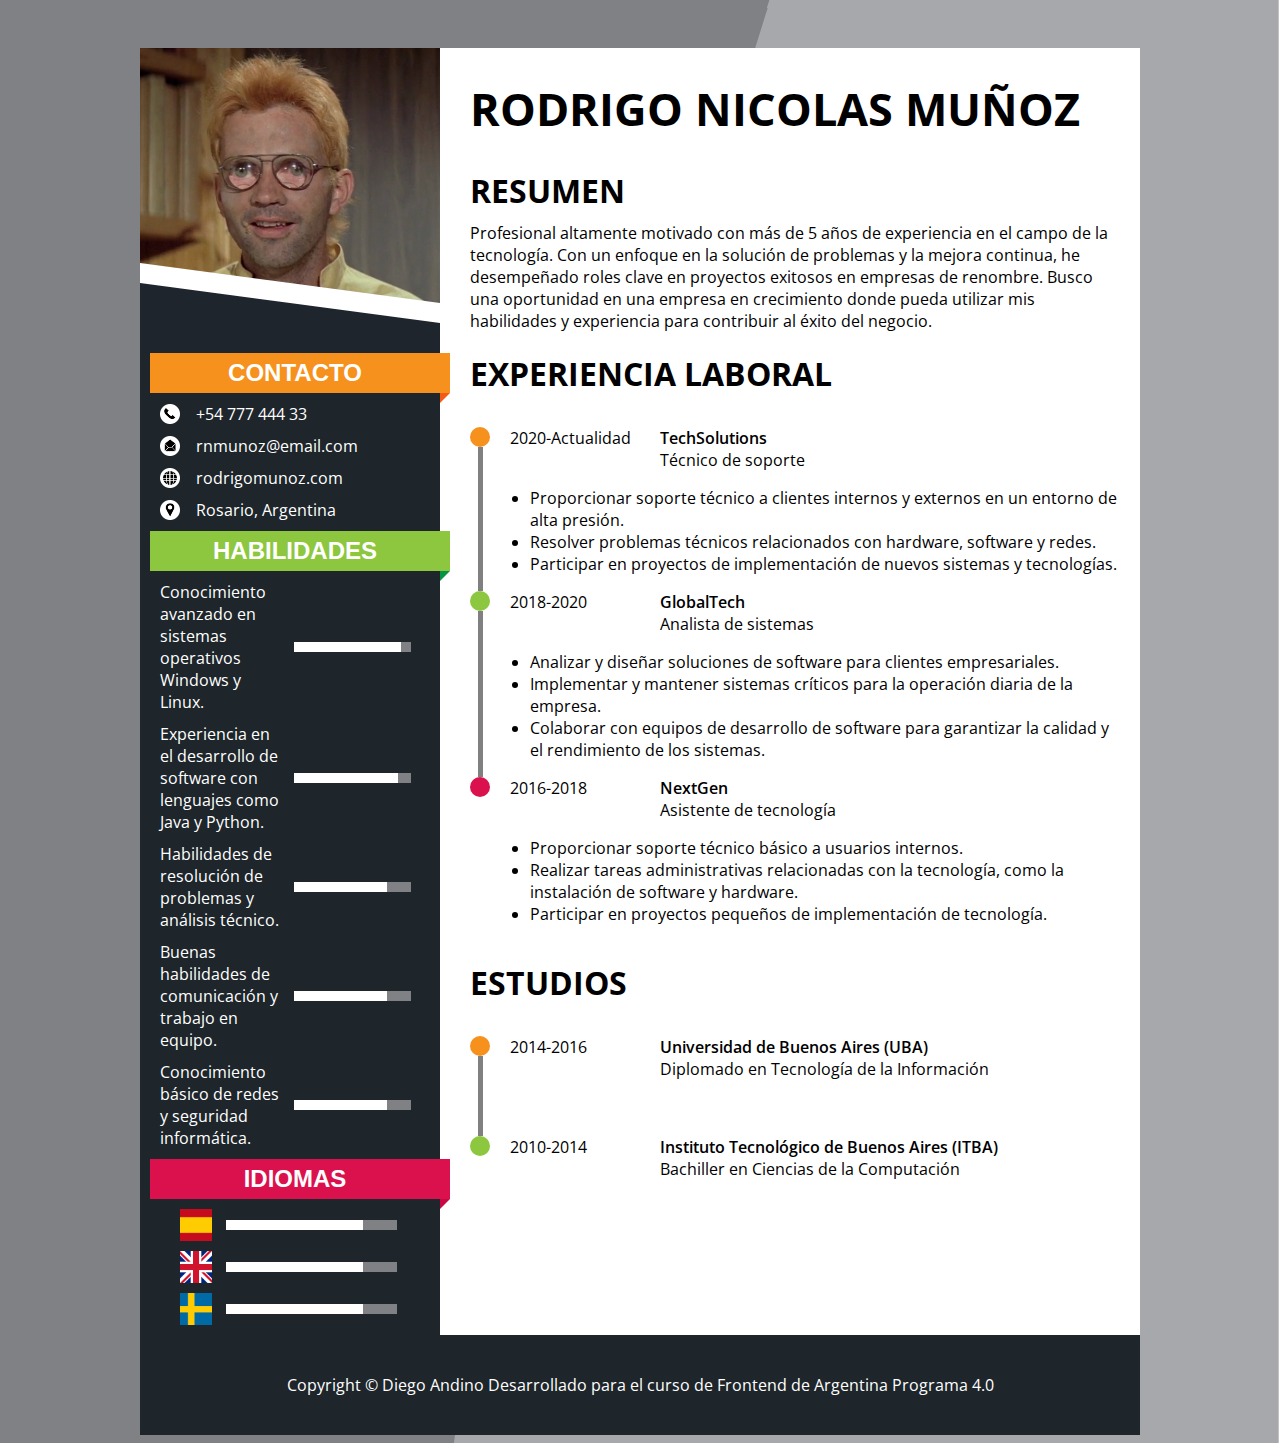
<file: index.html>
<!DOCTYPE html>
<html lang="en">

<head>
    <meta charset="UTF-8">
    <meta http-equiv="X-UA-Compatible" content="IE=edge">
    <title>CV</title>
    <meta name="viewport" content="width=device-width, initial-scale=1.0">
    <link rel="preconnect" href="https://fonts.googleapis.com">
    <link rel="preconnect" href="https://fonts.gstatic.com" crossorigin>
    <link href="https://fonts.googleapis.com/css2?family=Open+Sans:wght@400;700;800&display=swap" rel="stylesheet">
    <link rel="stylesheet" href="css/stylesheet.css">
</head>

<body>
    <div class="main_row">
        <div class="filler_column"></div>
        <div class="top_content_container">
            <div class="content_container">
                <div class="left_pane">
                    <div class="image_area" style="position: relative;display: flex;flex-direction: column;">
                        <div class="left_pane_row">
                            <div id="cv_image_top_container">
                                <img id="profile_image" src="img/profilepic.png" alt="Foto de Perfil">
                            </div>
                            <div class="left_pane_row_right_space"></div>
                        </div>
                        <div class="left_pane_row"
                            style="position: absolute;/*! align-content: end; */align-self: end;height: 100%;flex: 1;">
                            <div class="image_placeholder" style="display: flex;flex: 1;flex-direction: column;">
                                <div class="image_placeholder_spacer" style="flex: 1;"></div>
                                <div class="cv_image_menu_transition">
                                    <div class="diagonal_stripe">
                                        <div class="top_triangle" id="tl_triangle"></div>
                                        <div class="bottom_triangle" style="top: 20px"></div>
                                        <div class="dark"></div>
                                    </div>
                                    <div class="diagonal_stripe" id="right_side_diagonal_stripe">
                                        <div class="top_triangle" id="tr_triangle"></div>
                                        <div class="bottom_triangle" style="top: 40px"></div>
                                    </div>
                                </div>
                            </div>

                            <div class="left_pane_row_right_space"></div>
                        </div>
                    </div>

                    <div class="left_pane_row">
                        <div id="left_pane_menu_area">
                        </div>
                        <div class="left_pane_row_right_space"></div>
                    </div>
                    <div class="left_pane_section">
                        <div class="left_pane_row">
                            <div class="menu_button_left_space"></div>
                            <button class="menu_button" id="contact_button">CONTACTO</button>
                            <div class="left_pane_row_right_space" id="contact_right"></div>
                        </div>

                        <div class="left_pane_row">
                            <div class="button_bottom_spacer"></div>
                            <div class="button_wrap" id="contact_wrap"></div>
                        </div>
                        <div class="left_pane_subsection" id="contact_subsection">
                            <div class="left_pane_row">
                                <div class="left_item_spacer"></div>
                                <div class="menu_item">
                                    <img src="img/phone.png" class="icon" style="width:20px;" />
                                    <div class="item_text">&nbsp;&nbsp;&nbsp;&nbsp;+54 777 444 33</div>
                                </div>
                                <div class="left_pane_row_right_space"></div>
                            </div>
                            <div class="left_pane_row">
                                <div class=inter_item_space></div>
                                <div class="left_pane_row_right_space"></div>
                            </div>
                            <div class="left_pane_row">
                                <div class="left_item_spacer"></div>
                                <div class="menu_item">
                                    <img src="img/mail.png" class="icon" style="width:20px;" />
                                    <a class="item_text"
                                        href="mailto:rnmunoz@email.com">&nbsp;&nbsp;&nbsp;&nbsp;rnmunoz@email.com</a>
                                </div>
                                <div class="left_pane_row_right_space"></div>
                            </div>
                            <div class="left_pane_row">
                                <div class=inter_item_space></div>
                                <div class="left_pane_row_right_space"></div>
                            </div>
                            <div class="left_pane_row">
                                <div class="left_item_spacer"></div>
                                <div class="menu_item">
                                    <img src="img/website.png" class="icon" style="width:20px;" />
                                    <a class="item_text"
                                        href="https://rodrigomunoz.com">&nbsp;&nbsp;&nbsp;&nbsp;rodrigomunoz.com</a>
                                </div>
                                <div class="left_pane_row_right_space"></div>
                            </div>
                            <div class="left_pane_row">
                                <div class=inter_item_space></div>
                                <div class="left_pane_row_right_space"></div>
                            </div>
                            <div class="left_pane_row">
                                <div class="left_item_spacer"></div>
                                <div class="menu_item">
                                    <img src="img/location.png" class="icon" style="width:20px;" />
                                    <div class="item_text">&nbsp;&nbsp;&nbsp;&nbsp;Rosario, Argentina</div>
                                </div>
                                <div class="left_pane_row_right_space"></div>
                            </div>

                            <div class="left_pane_row">
                                <div class=inter_item_space></div>
                                <div class="left_pane_row_right_space"></div>
                            </div>
                        </div>
                    </div>
                    <div class="left_pane_section">
                        <div class="left_pane_row">
                            <div class="menu_button_left_space"></div>
                            <button class="menu_button" id="skills_button">HABILIDADES</button>
                            <div class="left_pane_row_right_space" id="skills_right"></div>
                        </div>
                        <div class="left_pane_row">
                            <div class="button_bottom_spacer"></div>
                            <div class="button_wrap" id="skills_wrap"></div>
                        </div>
                        <div class="left_pane_subsection" id="skills_subsection">
                            <div class="left_pane_row">
                                <div class="left_item_spacer"></div>
                                <div class="menu_item">
                                    <div class="skill_name">Conocimiento avanzado en sistemas operativos Windows y
                                        Linux.
                                    </div>
                                    <div class="skill_spacer"></div>
                                    <div class="skill_bar">
                                        <div class="skill_bar_fill" style="width:92%;"></div>
                                        <div class="skill_bar_empty"></div>
                                    </div>
                                </div>
                                <div class="left_pane_row_right_space"></div>
                            </div>
                            <div class="left_pane_row">
                                <div class=inter_item_space></div>
                                <div class="left_pane_row_right_space"></div>
                            </div>
                            <div class="left_pane_row">
                                <div class="left_item_spacer"></div>
                                <div class="menu_item">
                                    <div class="skill_name">Experiencia en el desarrollo de software con lenguajes como
                                        Java
                                        y
                                        Python.</div>
                                    <div class="skill_spacer"></div>
                                    <div class="skill_bar">
                                        <div class="skill_bar_fill" style="width:89%;"></div>
                                        <div class="skill_bar_empty"></div>
                                    </div>
                                </div>
                                <div class="left_pane_row_right_space"></div>
                            </div>
                            <div class="left_pane_row">
                                <div class=inter_item_space></div>
                                <div class="left_pane_row_right_space"></div>
                            </div>
                            <div class="left_pane_row">
                                <div class="left_item_spacer"></div>
                                <div class="menu_item">
                                    <div class="skill_name">Habilidades de resolución de problemas y análisis técnico.
                                    </div>
                                    <div class="skill_spacer"></div>
                                    <div class="skill_bar">
                                        <div class="skill_bar_fill" style="width:80%;"></div>
                                        <div class="skill_bar_empty"></div>
                                    </div>
                                </div>
                                <div class="left_pane_row_right_space"></div>
                            </div>
                            <div class="left_pane_row">
                                <div class=inter_item_space></div>
                                <div class="left_pane_row_right_space"></div>
                            </div>
                            <div class="left_pane_row">
                                <div class="left_item_spacer"></div>
                                <div class="menu_item">
                                    <div class="skill_name">Buenas habilidades de comunicación y trabajo en equipo.
                                    </div>
                                    <div class="skill_spacer"></div>
                                    <div class="skill_bar">
                                        <div class="skill_bar_fill" style="width:80%;"></div>
                                        <div class="skill_bar_empty"></div>
                                    </div>
                                </div>
                                <div class="left_pane_row_right_space"></div>
                            </div>
                            <div class="left_pane_row">
                                <div class=inter_item_space></div>
                                <div class="left_pane_row_right_space"></div>
                            </div>
                            <div class="left_pane_row">
                                <div class="left_item_spacer"></div>
                                <div class="menu_item">
                                    <div class="skill_name">Conocimiento básico de redes y seguridad informática.</div>
                                    <div class="skill_spacer"></div>
                                    <div class="skill_bar">
                                        <div class="skill_bar_fill" style="width:80%;"></div>
                                        <div class="skill_bar_empty"></div>
                                    </div>
                                </div>
                                <div class="left_pane_row_right_space"></div>
                            </div>
                            <div class="left_pane_row">
                                <div class=inter_item_space></div>
                                <div class="left_pane_row_right_space"></div>
                            </div>
                        </div>
                    </div>
                    <div class="left_pane_section">
                        <div class="left_pane_row">
                            <div class="menu_button_left_space"></div>
                            <button class="menu_button" id="languages_button">IDIOMAS</button>
                            <div class="left_pane_row_right_space" id="languages_right"></div>
                        </div>
                        <div class="left_pane_row">
                            <div class="button_bottom_spacer"></div>
                            <div class="button_wrap" id="languages_wrap"></div>
                        </div>
                        <div class="left_pane_subsection" id="languages_subsection">
                            <div class="left_pane_row">
                                <div class="left_item_spacer"></div>
                                <div class="menu_item">
                                    <div class="skill_name"><img class="language_flag" src="img/es.png" /></div>
                                    <div class="skill_spacer"></div>
                                    <div class="skill_bar">
                                        <div class="skill_bar_fill" style="width:80%;"></div>
                                        <div class="skill_bar_empty"></div>
                                    </div>
                                </div>
                                <div class="left_pane_row_right_space"></div>
                            </div>
                            <div class="left_pane_row">
                                <div class=inter_item_space></div>
                                <div class="left_pane_row_right_space"></div>
                            </div>
                            <div class="left_pane_row">
                                <div class="left_item_spacer"></div>
                                <div class="menu_item">
                                    <div class="skill_name"><img class="language_flag" src="img/uk.png" /></div>
                                    <div class="skill_spacer"></div>
                                    <div class="skill_bar">
                                        <div class="skill_bar_fill" style="width:80%;"></div>
                                        <div class="skill_bar_empty"></div>
                                    </div>
                                </div>
                                <div class="left_pane_row_right_space"></div>
                            </div>
                            <div class="left_pane_row">
                                <div class=inter_item_space></div>
                                <div class="left_pane_row_right_space"></div>
                            </div>
                            <div class="left_pane_row">
                                <div class="left_item_spacer"></div>
                                <div class="menu_item">
                                    <div class="skill_name"><img class="language_flag" src="img/se.png" /></div>
                                    <div class="skill_spacer"></div>
                                    <div class="skill_bar">
                                        <div class="skill_bar_fill" style="width:80%;"></div>
                                        <div class="skill_bar_empty"></div>
                                    </div>
                                </div>
                                <div class="left_pane_row_right_space"></div>
                            </div>
                            <div class="left_pane_row">
                                <div class=inter_item_space></div>
                                <div class="left_pane_row_right_space"></div>
                            </div>
                        </div>
                    </div>
                    <div class="left_pane_footer">
                        <div class="left_pane_row"></div>
                        <div class="left_pane_footer_right_side"></div>
                    </div>
                </div>
                <div class="center_area">
                    <h1 id="name">RODRIGO NICOLAS MUÑOZ</h1>
                    <section>
                        <div class="section-header">RESUMEN</div>
                        <div class="item">
                            Profesional altamente motivado con más de 5 años de experiencia en el campo de la
                            tecnología.
                            Con un enfoque en la solución de problemas y la mejora continua, he desempeñado roles clave
                            en
                            proyectos exitosos en empresas de renombre. Busco una oportunidad en una empresa en
                            crecimiento
                            donde pueda utilizar mis habilidades y experiencia para contribuir al éxito del negocio.
                        </div>
                    </section>
                    <section>
                        <div class="section-header">EXPERIENCIA LABORAL</div>
                        <br>

                        <div class="timeline">
                            <div class="timeline_item" style="display: flex;">
                                <div class="timeline_item_dot_line"
                                    style="display: flex;flex-direction: column;align-items: center;">
                                    <div class="timeline-dot-1">
                                    </div>
                                    <div class="timeline-line"></div>
                                </div>
                                <div class="timeline_body">
                                    <div class="timeline_item_header">
                                        <div class="timeline_date">2020-Actualidad</div>
                                        <div class="timeline_title_area">
                                            <div class="timeline_body_title">TechSolutions</div>
                                            <div class="timeline_body_subtitle">Técnico de soporte</div>
                                        </div>
                                    </div>
                                    <div class="timeline_body_content">
                                        <ul>
                                            <li>Proporcionar soporte técnico a clientes internos y externos en un
                                                entorno de
                                                alta
                                                presión.</li>
                                            <li>Resolver problemas técnicos relacionados con hardware, software y redes.
                                            </li>
                                            <li>Participar en proyectos de implementación de nuevos sistemas y
                                                tecnologías.
                                            </li>
                                        </ul>
                                    </div>
                                </div>
                            </div>
                            <div class="timeline_item" style="display: flex;">
                                <div class="timeline_item_dot_line"
                                    style="display: flex;flex-direction: column;align-items: center;">
                                    <div class="timeline-dot-2">
                                    </div>
                                    <div class="timeline-line">
                                    </div>
                                </div>
                                <div class="timeline_body">
                                    <div class="timeline_item_header">
                                        <div class="timeline_date">2018-2020</div>
                                        <div class="timeline_title_area">
                                            <div class="timeline_body_title">GlobalTech</div>
                                            <div class="timeline_body_subtitle">Analista de sistemas</div>
                                        </div>
                                    </div>
                                    <div class="timeline_body_content">
                                        <ul>
                                            <li>Analizar y diseñar soluciones de software para clientes empresariales.
                                            </li>
                                            <li>Implementar y mantener sistemas críticos para la operación diaria de la
                                                empresa.</li>
                                            <li>Colaborar con equipos de desarrollo de software para garantizar la
                                                calidad y
                                                el
                                                rendimiento de los sistemas.</li>
                                        </ul>
                                    </div>
                                </div>
                            </div>

                            <div class="timeline_item" style="display: flex;">
                                <div class="timeline_item_dot_line"
                                    style="display: flex;flex-direction: column;align-items: center;">
                                    <div class="timeline-dot-3">
                                    </div>
                                </div>
                                <div class="timeline_body">
                                    <div class="timeline_item_header">
                                        <div class="timeline_date">2016-2018</div>
                                        <div class="timeline_title_area">
                                            <div class="timeline_body_title">NextGen</div>
                                            <div class="timeline_body_subtitle">Asistente de tecnología</div>
                                        </div>
                                    </div>
                                    <div class="timeline_body_content">
                                        <ul>
                                            <li>Proporcionar soporte técnico básico a usuarios internos.</li>
                                            <li>Realizar tareas administrativas relacionadas con la tecnología, como la
                                                instalación de
                                                software y hardware.</li>
                                            <li>Participar en proyectos pequeños de implementación de tecnología.</li>
                                        </ul>
                                    </div>
                                </div>
                            </div>

                        </div>
                    </section>
                    <section>
                        <div class="section-header">ESTUDIOS</div>
                        <br>
                        <div class="timeline">
                            <div class="timeline_item" style="display: flex;">
                                <div class="timeline_item_dot_line"
                                    style="display: flex;flex-direction: column;align-items: center;">
                                    <div class="timeline-dot-1">
                                    </div>
                                    <div class="timeline-line"></div>
                                </div>
                                <div class="timeline_body">
                                    <div class="timeline_item_header">
                                        <div class="timeline_date">2014-2016</div>
                                        <div class="timeline_title_area">
                                            <div class="timeline_body_title">Universidad de Buenos Aires (UBA)</div>
                                            <div class="timeline_body_subtitle">Diplomado en Tecnología de la
                                                Información
                                            </div>
                                        </div>
                                    </div>
                                    <div class="timeline_body_content">
                                    </div>
                                </div>
                            </div>
                            <div class="timeline_item" style="display: flex;">
                                <div class="timeline_item_dot_line"
                                    style="display: flex;flex-direction: column;align-items: center;">
                                    <div class="timeline-dot-2">
                                    </div>
                                </div>
                                <div class="timeline_body">
                                    <div class="timeline_item_header">
                                        <div class="timeline_date">2010-2014</div>
                                        <div class="timeline_title_area">
                                            <div class="timeline_body_title">Instituto Tecnológico de Buenos Aires
                                                (ITBA)
                                            </div>
                                            <div class="timeline_body_subtitle">Bachiller en Ciencias de la Computación
                                            </div>
                                        </div>
                                    </div>
                                    <div class="timeline_body_content">
                                    </div>
                                </div>
                            </div>
                        </div>
                    </section>
                </div>
            </div>
            <div class="footer">
                <footer>
                    <p class="footer-text">Copyright &#xa9; Diego Andino Desarrollado para el curso de Frontend de
                        Argentina Programa 4.0</p>
                </footer>
            </div>
        </div>
        <div class="filler_column"></div>
    </div>
    <script src="script.js"></script>
</body>

</html>
</file>
<file: css/stylesheet.css>
html,
body {
  background-image:url("background.svg");
      font-family: "Open Sans", "sans-serif";
      background-repeat: no-repeat; /* Do not repeat the image */
      background-size: cover; /* Resize the background image to cover the entire container */
}


.footer, footer {
  flex: 1;
  display: flex;
  min-height: 100px;
  background-color:#1e252b;
  text-align:center;
  flex-direction: column;
  align-items: center;
}

.footer-text {
  display: flex;
  flex:1;
  color:white;
  align-items: center;
}

.left_pane {
  float: left;
  min-width: 310px;
  max-width: 310px;
  text-align: center;
  display: flex; flex-direction: column; 
}

.left_pane_row {
  width: 100%;
  display: flex;
}

.left_pane_footer {
  background-color: #1e252b;
  display:flex;
  flex-grow: 1;
}

.left_pane_footer_right_side {
  width: 10px;
  background-color: white;
  float:right;
  
}

.item_text, .skill_name {
  float: left;
  color: white;
  text-decoration: unset;

}

.skill_bar{
  display: flex;
  flex: 0.8;
  height: 10px;
}

.skill_spacer{
  display: flex;
  width: 5%;
  height: 20px;
  background-color:#1e252b;
}

.skill_name {
  display: flex;
  text-align: left;
  max-width: 120px;
}

.skill_bar_fill{
  display: inline-block;
  background-color: white;
}

.skill_bar_empty {
  display: inline-block;
  background-color:#808185;
  flex-grow: 1;
}

.icon {
  float: left;
  height: 20px;
}

.left_item_spacer {
  width: 20px;
  background-color: #1e252b;
}

.menu_item {
  flex-grow: 1;
  display: flex;
  background-color: #1e252b;
  align-items: center;
}

.left_pane_row_right_space {
  /*! display: inline-block; */
  width: 10px;
  background-color: white;

}


.menu_button {
  border-width: 0px;
  flex-grow: 1;
  font-size: x-large;
  color: white;
  font-weight: 700;
  cursor: pointer;
}

.menu_button,
.menu_button_left_space {
  height: 40px;
}

.menu_button_left_space {
  width: 10px;
}

.menu_button_left_space,
.inter_item_space {
  background-color: #1e252b;
}

.inter_item_space {
  flex-grow: 1;
  height: 10px;
}

.button_bottom_spacer {
  height: 10px;
  background-color: #1e252b;
}

.button_wrap {
  /*  width: 20px;*/
  border-style: solid;
  border-width: 0 0 10px 10px;
  border-color: transparent transparent white transparent;
}

.button_bottom_spacer {
  flex-grow: 1;
}

#contact_button {
  background: #f6911d;
  flex-grow: 1;
}

#contact_wrap {
  /*  background-color: coral;*/
  background-color: #f45b15;
}

#contact_right {
  background-color: #f6911d;
}


#skills_button {
  background: #8dc73f;
  flex-grow: 1;
}

#skills_wrap {
  /*  background-color: coral;*/
  background-color: #069442;
}

#skills_right {
  background-color: #8dc73f;
}


#languages_button {
  background: #db114d;
  flex-grow: 1;
}

#languages_wrap {
  /*  background-color: coral;*/
  background-color: #c90743;
}

#languages_right {
  background-color: #db114d;
}

.center_area {
  float: left;
  background-color: white;
  flex-grow: 1;
  padding-left: 20px;
  padding-right: 20px;
}

.filler_column {
  float: left;
  flex: 1;
  /*  display: flex;*/
  flex-grow: 1;
}

.main_row {
  padding-top: 40px;
}

.main_row,
.content_container {
  display: flex;
  flex-grow: 1;
}

.content_container
{
  min-width: 1000px;
  flex: 1;
}

.top_content_container
{
  min-width: 1000px;
  flex: 1;
  display: flex;
  flex-direction: column;
}

.language_flags_container
{
  background-color: #1e252b;
  display: flex;
  flex-grow: 1;
}
.language_flag {
  width: 32px;
  height: 32px;
  display:flex;
  padding-left:20px;
}


#cv_image_top_container {
  /*! background-color: #e5e5f7; */
  /*! opacity: 0.8; */
  /*! background-image: repeating-linear-gradient(45deg, #bdbec2 25%, transparent 25%, transparent 75%, #bdbec2 75%, #bdbec2), repeating-linear-gradient(45deg, #bdbec2 25%, #e6e7eb 25%, #e6e7eb 75%, #bdbec2 75%, #bdbec2); */
  /*! background-position: 0 0, 20px 20px; */
  /*! background-size: 40px 40px; */
  /*! padding-top: 10px; */
  /*! padding-bottom: 10px; */
  /*! height: 160px; */
  /*! display: inline-block; */
  /*! width: 300px; */
  /*! flex-grow: 1; */
  display: flex;
  flex: 1;
}


#profile_image {
  /*! display: inline; */
  /*! border-radius: 50%; */
  /*! width: 180px; */
  width: 100%;
  flex: 1;
}

h1 {
  font-size:45px;
  font-weight: 700;
}

.cv_image_menu_transition {
  position: relative;
  /*! height: 100px; */
  /*! background-color: #1e252d; */
  /*! display: inline-block; */
  /*! flex-grow: 1; */
  overflow: hidden;
  height: 60px;
}

.diagonal_stripe {
  position: relative;
}

.dark {
  background-color: #1e252d;
  height: 20px;
  position: absolute;
  top: 40px;
  width: 50%;
}

.top_triangle {
  width: 0;
  height: 0;
  border-style: solid;
  border-width: 20px 0 0 150px;
  border-color: transparent transparent transparent #ffffff;
  /*! background-position: 30px 20px, 50px 40px; */
  /*! background-size: 40px 40px; */
  position: absolute;
  z-index: 10;
  background-color: transparent;
}

.bottom_triangle {
  width: 0;
  height: 0;
  border-style: solid;
  border-width: 0 150px 20px 0;
  border-color: transparent #ffffff transparent transparent;
  background-color: #1e252d;
  position: absolute;
}

#tr_triangle {
  top: 20px;
}


#right_side_diagonal_stripe {
  left: 150px;
}

#left_pane_menu_area {
  background-color: #1e252d;
  min-height: 30px;
  flex-grow: 1;
}


.section-header {
  font-size: 24pt;
  font-weight: bold;
  margin-bottom: 10px;
}
section {
  margin-bottom: 20px;
}
.item {
  margin-bottom: 10px;
}

.timeline_item {
  min-height: 100px;
}

.timeline_body {
  flex: 1;
  flex-direction: column;
}

.timeline-line {
  background-color: gray;
  width: 5px;/*! flex-grow: 1;   */
  flex: 1;/*! float: none; *//*! align-content: center; */
}

.timeline_item_header {
  display: flex;
  flex:1;
  padding-left: 20px;
}

.timeline_title_area {
  flex: 1;
}

.timeline_date {
  min-width:150px;
}

.timeline_body_title {
  font-weight: 600;
}


.timeline-dot-1 {
  width: 20px;
  height: 20px;
  background-color: #f6911d;
  border-radius: 50%;
}
                                    
.timeline-dot-2 {
  width: 20px;
  height: 20px;
  background-color: #8dc73f;
  border-radius: 50%;
}

.timeline-dot-3 {
  width: 20px;
  height: 20px;
  background-color: #db114d;
  border-radius: 50%;
}


/* Responsive layout - when the screen is less than 600px wide, make the three columns stack on top of each other instead of next to each other */
@media screen and (max-width: 601px) {
  .main_row {
    padding-top: 0px;
  }

  .center_area {
    max-width: 600px;
    overflow: hidden;
  }
  .left_pane{
    max-width: 600px;
    overflow: hidden;
    min-width: unset;
  }

  .content_container {
    flex-direction: column;
    width: 100%;
    min-width:unset;
    flex-grow: 1;

  }

  .top_content_container{
    width: 100%;
    min-width:unset;
  }

  .filler_column {
    max-width: 0px;
  }

  .main_row {
    flex-grow: 1;
  }

  .left_pane {
    text-align: center;
    overflow: hidden;
  }


  .top_triangle {
    width: 0;
    height: 0;
    border-style: solid;
    border-width: 20px 0 0 300px;
    border-color: transparent transparent transparent #ffffff;
    background-position: 0 10, 20px 30px;
    background-size: 40px 40px;
  }

  .bottom_triangle {
    width: 0;
    height: 0;
    border-style: solid;
    border-width: 0 300px 20px 0;
    border-color: transparent #ffffff transparent transparent;
    background-color: #1e252d;
  }

  .dark {
    background-color: 1e252d;
    height: 20px;
    width: 100%;
  }

  #right_side_diagonal_stripe {
    left: 300px;
  }

  .timeline_item_header {
    flex-direction: column;
  }

  body {
    margin: 0px;
  }

}


@media screen and (max-width: 1000px) and (min-width: 601px) {
  .main_row {
    padding-top: 0px;
  }

  .left_pane,
  .center_area {
    flex-grow: 1;
    min-width: unset;
    max-width: unset;
  }

  .content_container {
    width: 600px;
    max-width: 600px;
    min-width: 600px;
    flex-direction: column;

  }

  .top_content_container
  {
    width: 600px;
    max-width: 600px;
    min-width: 600px;
  }

  .top_triangle {
    width: 0;
    height: 0;
    border-style: solid;
    border-width: 20px 0 0 300px;
    border-color: transparent transparent transparent #ffffff;
    background-position: 0 10, 20px 30px;
    background-size: 40px 40px;
  }

  .bottom_triangle {
    width: 0;
    height: 0;
    border-style: solid;
    border-width: 0 300px 20px 0;
    border-color: transparent #ffffff transparent transparent;
    background-color: #1e252d;
  }

  #left_pane_menu_area {
    background-color: #1e252d;
  }

  .dark {
    background-color: 1e252d;
    height: 20px;
    width: 100%;
  }

  #right_side_diagonal_stripe {
    left: 300px;
  }

}
</file>
